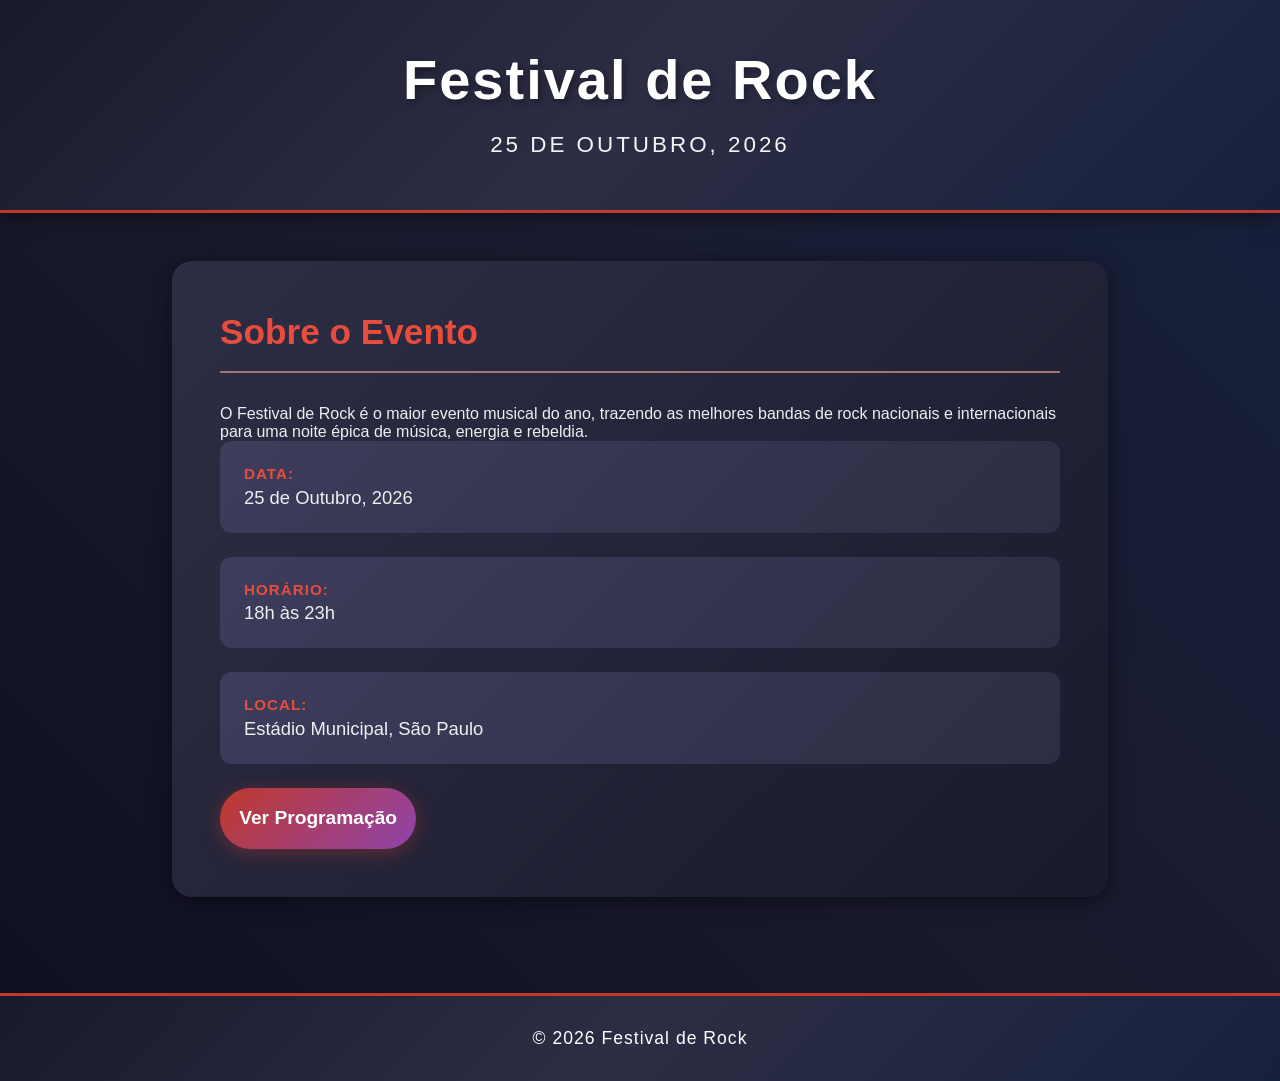
<file: Evento-Responsivo/index.html>
<!DOCTYPE html>
<html lang="pt-BR">
<head>
    <meta charset="UTF-8">
    <meta name="viewport" content="width=device-width, initial-scale=1.0">
    <title>Festival de Rock</title>
    <link rel="stylesheet" href="css/styles.css">
</head>
<body>
    <header class="header">
        <h1>Festival de Rock</h1>
        <p class="event-date">25 de Outubro, 2026</p>
    </header>

    <main class="main">
        <section class="event">
            <h2>Sobre o Evento</h2>
            <p>O Festival de Rock é o maior evento musical do ano, trazendo as melhores bandas de rock nacionais e internacionais para uma noite épica de música, energia e rebeldia.</p>
            
            <div class="info">
                <div class="info-item">
                    <strong>Data:</strong> 25 de Outubro, 2026
                </div>
                <div class="info-item">
                    <strong>Horário:</strong> 18h às 23h
                </div>
                <div class="info-item">
                    <strong>Local:</strong> Estádio Municipal, São Paulo
                </div>
            </div>

            <a href="schedule.html" class="btn-schedule">Ver Programação</a>
        </section>
    </main>

    <footer class="footer">
        <p>&copy; 2026 Festival de Rock</p>
    </footer>
</body>
</html>
</file>
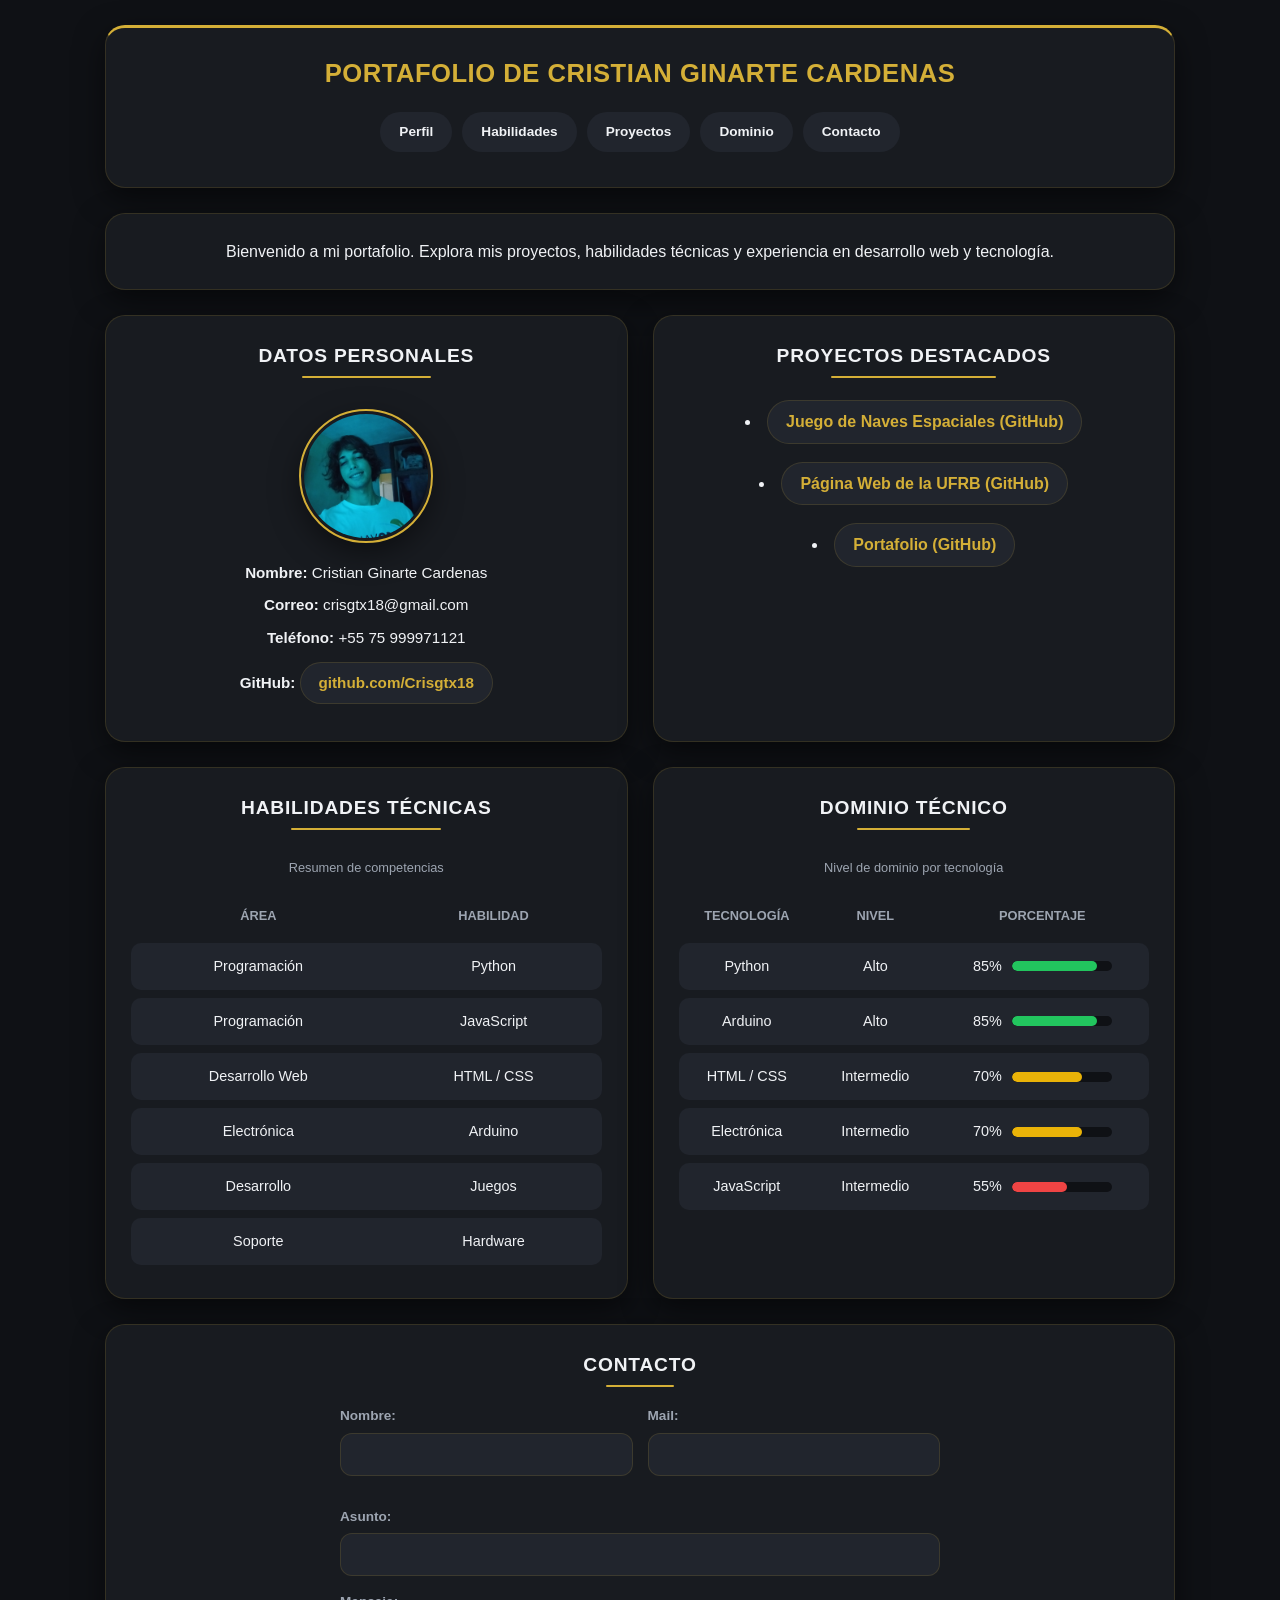
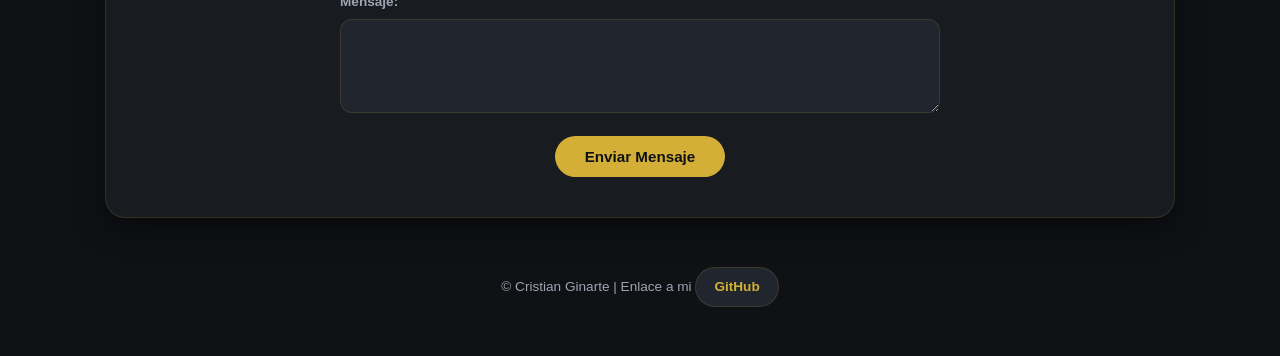
<file: Modulo 03/index.html>
<!DOCTYPE html>
<html lang="es">

<head>
    <meta charset="UTF-8">
    <meta name="viewport" content="width=device-width, initial-scale=1.0">
    <title>Portafolio | Cristian Ginarte Cardenas</title>
    <link rel="stylesheet" href="style.css">
</head>

<body>
    <header>
        <h1>Portafolio de Cristian Ginarte Cardenas</h1>
        <nav aria-label="Navegación principal">
            <ul id="menubar">
                <li><a href="#datos_personales">Perfil</a></li>
                <li><a href="#habilidades">Habilidades</a></li>
                <li><a href="#proyectos">Proyectos</a></li>
                <li><a href="#tabla_estudios">Dominio</a></li>
                <li><a href="#contacto">Contacto</a></li>
            </ul>
        </nav>
    </header>

    <main class="dashboard-grid">
        <div class="bienvenida card-full">
            <p>Bienvenido a mi portafolio. Explora mis proyectos, habilidades técnicas y experiencia en desarrollo web y
                tecnología.</p>
        </div>

        <div class="datos_personales" id="datos_personales">
            <h2>Datos Personales</h2>
            <img src="assets/images/portafolio.jpg" alt="Foto de perfil de Cristian Ginarte" class="foto-perfil">
            <p><strong>Nombre:</strong> Cristian Ginarte Cardenas</p>
            <p><strong>Correo:</strong> crisgtx18@gmail.com</p>
            <p><strong>Teléfono:</strong> +55 75 999971121</p>
            <p><strong>GitHub:</strong> <a href="https://github.com/Crisgtx18" target="_blank"
                    rel="noopener noreferrer">github.com/Crisgtx18</a></p>
        </div>

        <div class="proyectos" id="proyectos">
            <h2>Proyectos Destacados</h2>
            <ul>
                <li><a href="https://github.com/Crisgtx18/Game_SpaceShip" target="_blank"
                        rel="noopener noreferrer">Juego de Naves Espaciales (GitHub)</a></li>
                <li><a href="https://github.com/Crisgtx18/UFRB-Web-Site" target="_blank"
                        rel="noopener noreferrer">Página Web de la UFRB (GitHub)</a></li>
                <li><a href="https://github.com/Crisgtx18/juventude-dev-CristianGinarte/tree/main/Portafolio"
                        target="_blank" rel="noopener noreferrer">Portafolio (GitHub)</a></li>
            </ul>
        </div>

        <div class="habilidades" id="habilidades">
            <h2>Habilidades Técnicas</h2>
            <table>
                <caption>Resumen de competencias</caption>
                <thead>
                    <tr>
                        <th scope="col">Área</th>
                        <th scope="col">Habilidad</th>
                    </tr>
                </thead>
                <tbody>
                    <tr>
                        <td>Programación</td>
                        <td>Python</td>
                    </tr>
                    <tr>
                        <td>Programación</td>
                        <td>JavaScript</td>
                    </tr>
                    <tr>
                        <td>Desarrollo Web</td>
                        <td>HTML / CSS</td>
                    </tr>
                    <tr>
                        <td>Electrónica</td>
                        <td>Arduino</td>
                    </tr>
                    <tr>
                        <td>Desarrollo</td>
                        <td>Juegos</td>
                    </tr>
                    <tr>
                        <td>Soporte</td>
                        <td>Hardware</td>
                    </tr>
                </tbody>
            </table>
        </div>

        <div class="tabla_estudios" id="tabla_estudios">
            <h2>Dominio Técnico</h2>
            <table>
                <caption>Nivel de dominio por tecnología</caption>
                <thead>
                    <tr>
                        <th scope="col">Tecnología</th>
                        <th scope="col">Nivel</th>
                        <th scope="col">Porcentaje</th>
                    </tr>
                </thead>
                <tbody>
                    <tr>
                        <td>Python</td>
                        <td>Alto</td>
                        <td>
                            <div class="barra-contenedor"><span>85%</span>
                                <div class="barra">
                                    <div class="progreso progreso-alto" style="width: 85%;"></div>
                                </div>
                            </div>
                        </td>
                    </tr>
                    <tr>
                        <td>Arduino</td>
                        <td>Alto</td>
                        <td>
                            <div class="barra-contenedor"><span>85%</span>
                                <div class="barra">
                                    <div class="progreso progreso-alto" style="width: 85%;"></div>
                                </div>
                            </div>
                        </td>
                    </tr>
                    <tr>
                        <td>HTML / CSS</td>
                        <td>Intermedio</td>
                        <td>
                            <div class="barra-contenedor"><span>70%</span>
                                <div class="barra">
                                    <div class="progreso progreso-medio" style="width: 70%;"></div>
                                </div>
                            </div>
                        </td>
                    </tr>
                    <tr>
                        <td>Electrónica</td>
                        <td>Intermedio</td>
                        <td>
                            <div class="barra-contenedor"><span>70%</span>
                                <div class="barra">
                                    <div class="progreso progreso-medio" style="width: 70%;"></div>
                                </div>
                            </div>
                        </td>
                    </tr>
                    <tr>
                        <td>JavaScript</td>
                        <td>Intermedio</td>
                        <td>
                            <div class="barra-contenedor"><span>55%</span>
                                <div class="barra">
                                    <div class="progreso progreso-bajo" style="width: 55%;"></div>
                                </div>
                            </div>
                        </td>
                    </tr>
                </tbody>
            </table>
        </div>

        <div class="contacto card-full" id="contacto">
            <h2>Contacto</h2>
            <form id="form-contacto" novalidate>
                <div class="form-grid">
                    <div><label for="nombre">Nombre:</label><input type="text" id="nombre" name="nombre" required
                            aria-required="true"></div>
                    <div><label for="email">Mail:</label><input type="email" id="email" name="email" required
                            aria-required="true"></div>
                </div>
                <div><label for="asunto">Asunto:</label><input type="text" id="asunto" name="asunto" required
                        aria-required="true"></div>
                <div><label for="mensaje">Mensaje:</label><textarea id="mensaje" name="mensaje" rows="4" required
                        aria-required="true"></textarea></div>
                <button type="submit">Enviar Mensaje</button>
            </form>
            <div id="mensaje-estado" aria-live="polite"></div>
        </div>
    </main>

    <footer>
        <p>&copy; Cristian Ginarte | Enlace a mi <a href="https://github.com/Crisgtx18" target="_blank"
                rel="noopener noreferrer">GitHub</a></p>
    </footer>
    <script src="script.js"></script>
</body>

</html>
</file>
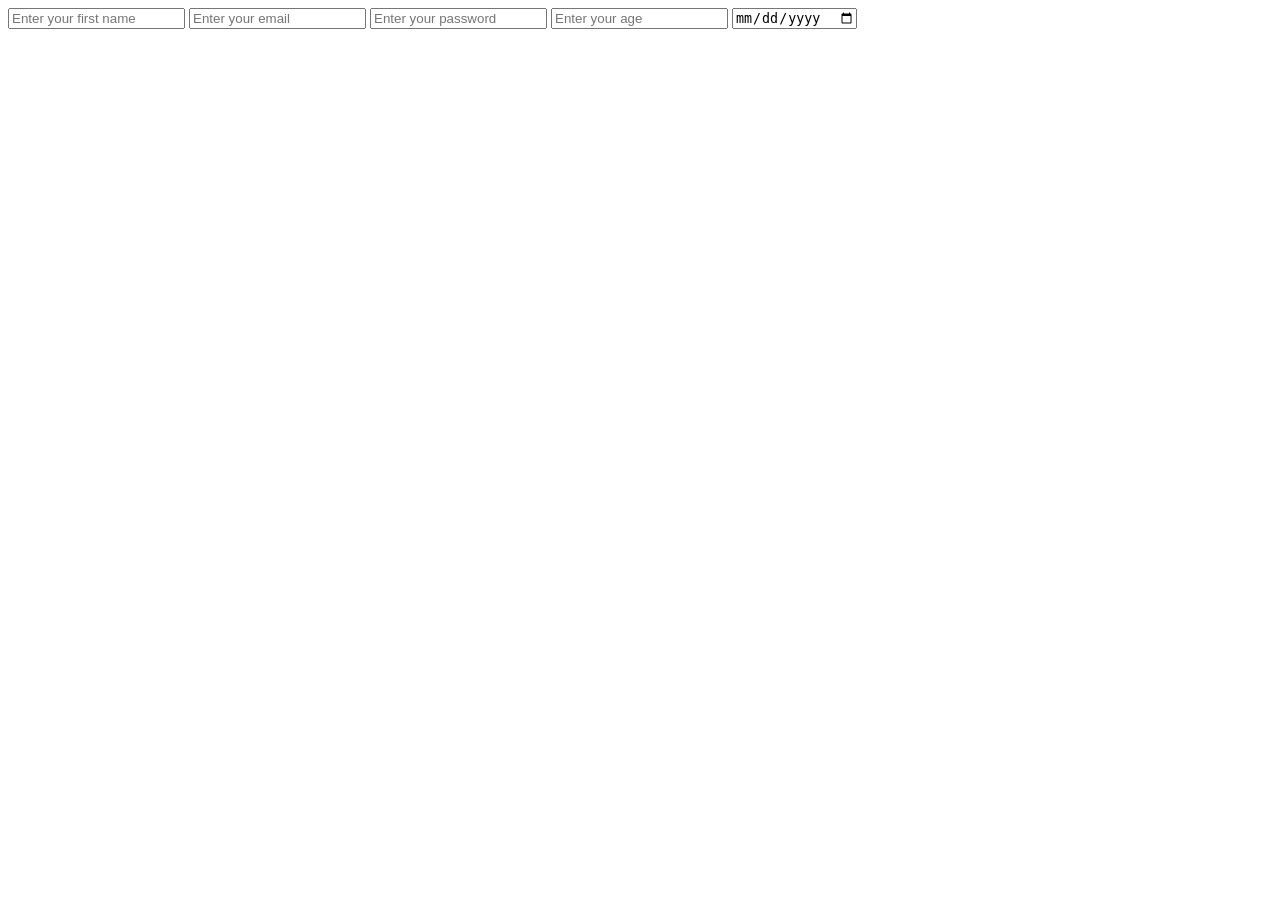
<file: Modulo-02/index.html>
<!DOCTYPE html>
<html lang="en">

<head>
    <meta charset="UTF-8">
    <meta name="viewport" content="width=device-width, initial-scale=1.0">
    <title>Document</title>
</head>

<body>
    <form id="form">
        <input type="text" placeholder="Enter your first name" id="name">
        <input type="email" placeholder="Enter your email" id="email">
        <input type="password" placeholder="Enter your password" id="password">
        <input type="number" placeholder="Enter your age" id="age">
        <input type="date" placeholder="Enter your date of birth" id="dob">
    </form>
    <script>
        const formulario = document.querySelector('#form');
        formulario.addEventListener('submit', function (event) {
            event.preventDefault();
            alert('Form submitted!');

        });
    </script>


</body>

</html>
</file>
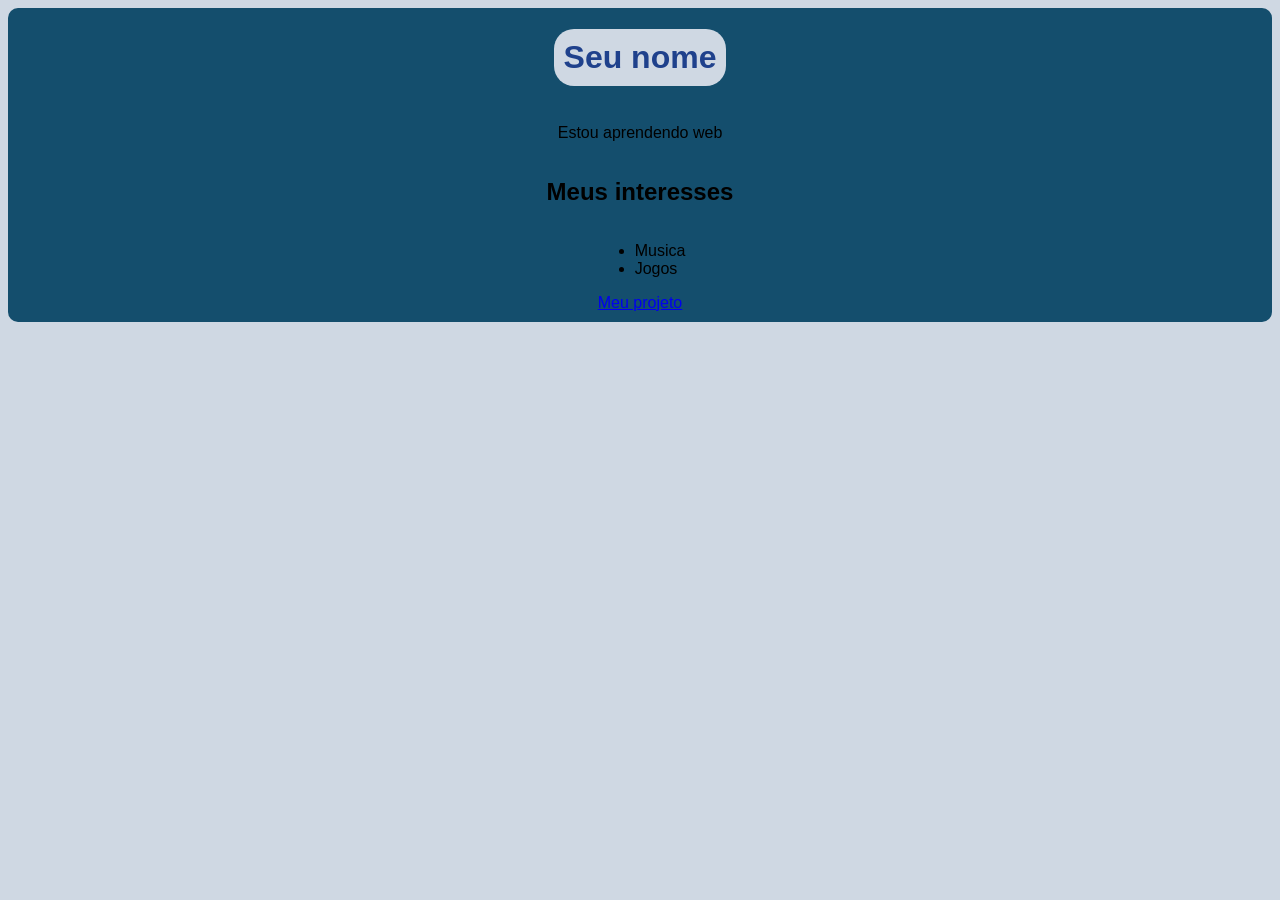
<file: Modulo 03/aula_OL/index.html>
<!DOCTYPE html>
<html lang="en">

<head>
    <meta charset="UTF-8">
    <meta name="viewport" content="width=device-width, initial-scale=1.0">
    <title>Document</title>
    <link rel="stylesheet" href="style.css">
</head>

<body>
    <main class="cartao">
        <h1 id="titulo">Seu nome</h1>
        <p class="bio">Estou aprendendo web</p>
        <h2>Meus interesses</h2>
        <ul class="interesses">
            <li>Musica</li>
            <li>Jogos</li>
        </ul>
        <a href="#">Meu projeto</a>
    </main>
</body>

</html>
</file>
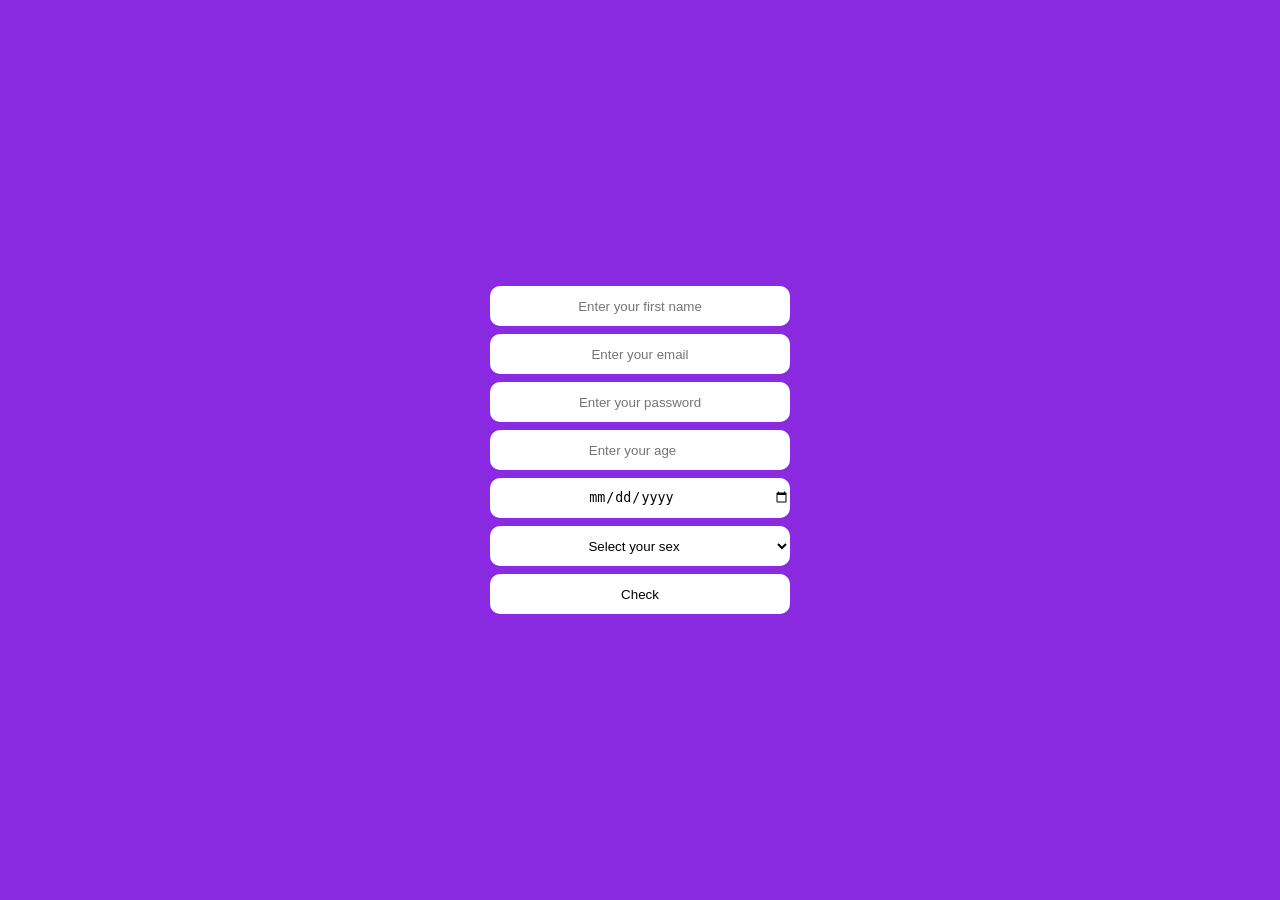
<file: Modulo-02/Formulario/index.html>
<!DOCTYPE html>
<html lang="en">

<head>
    <meta charset="UTF-8">
    <meta name="viewport" content="width=device-width, initial-scale=1.0">
    <title>Document</title>
    <link rel="stylesheet" href="style.css">
</head>

<body>
    <div>

        <input type="text" placeholder="Enter your first name" id="name">
        <input type="email" placeholder="Enter your email" id="email">
        <input type="password" placeholder="Enter your password" id="password">
        <input type="number" placeholder="Enter your age" id="age">
        <input type="date" placeholder="Enter your date of birth" id="dob">
        <select id="sex">
            <option value="">Select your sex</option>
            <option value="male">Male</option>
            <option value="female">Female</option>
            <option value="other">Other</option>
        </select>
        <button onclick="printName()">Check</button>
    </div>
    <script src="script.js"></script>
</body>

</html>
</file>
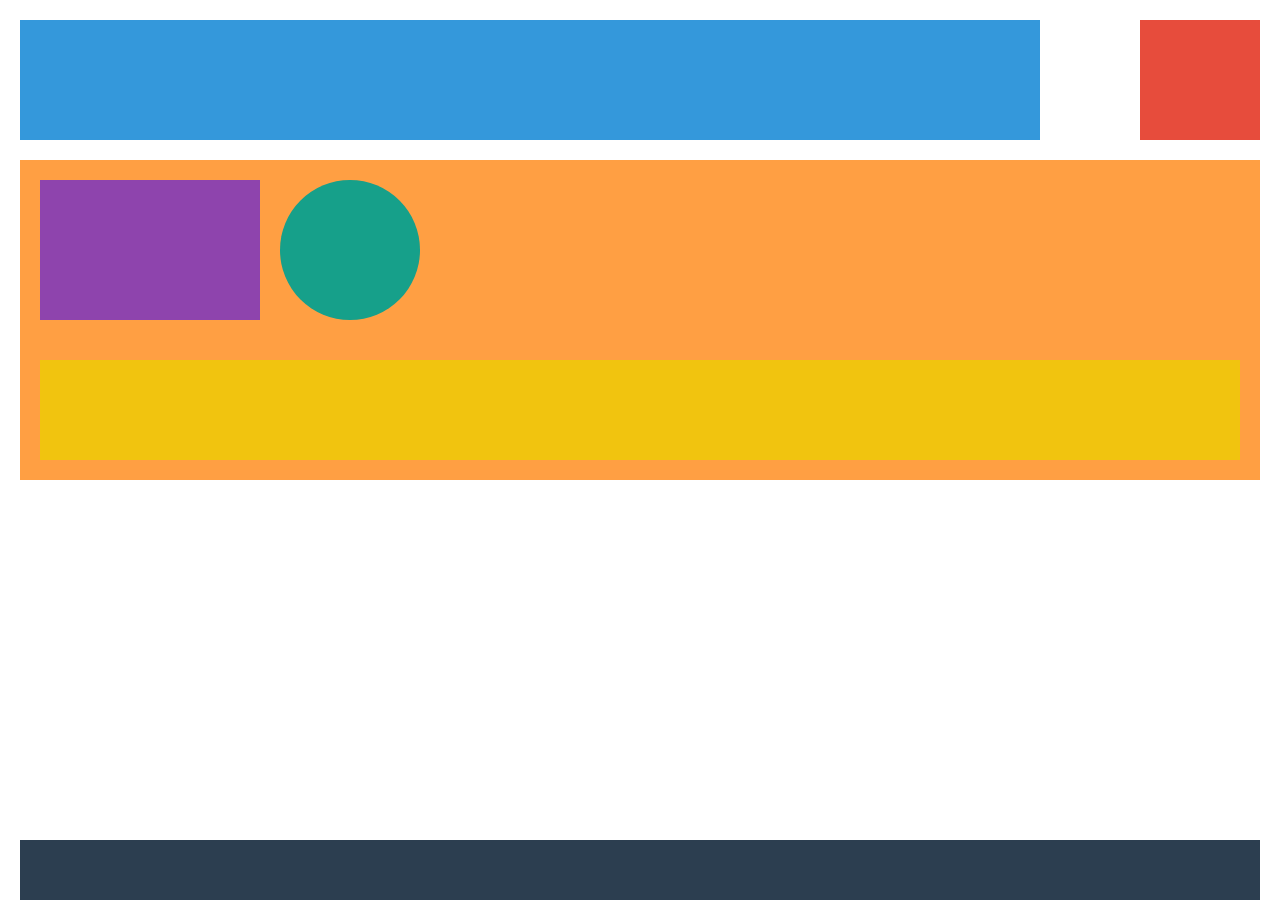
<file: Modulo-04/old/index.html>
<!DOCTYPE html>
<html lang="en">

<head>
    <meta charset="UTF-8">
    <meta name="viewport" content="width=device-width, initial-scale=1.0">
    <title>Document</title>
    <link rel="stylesheet" href="style.css">
</head>

<body>
    
    <div class="box1"></div>
    <div class="box2"></div>
    <div class="box_padre">
        <div class="box_hijo1">
            <div class="box_nieto1"></div>
            <div class="box_nieto2">
                <div class="circle"></div>
            </div>
        </div>
        <div class="box_hijo2"></div>
    </div>
    <div class="box3"></div>
</body>

</html>
</file>
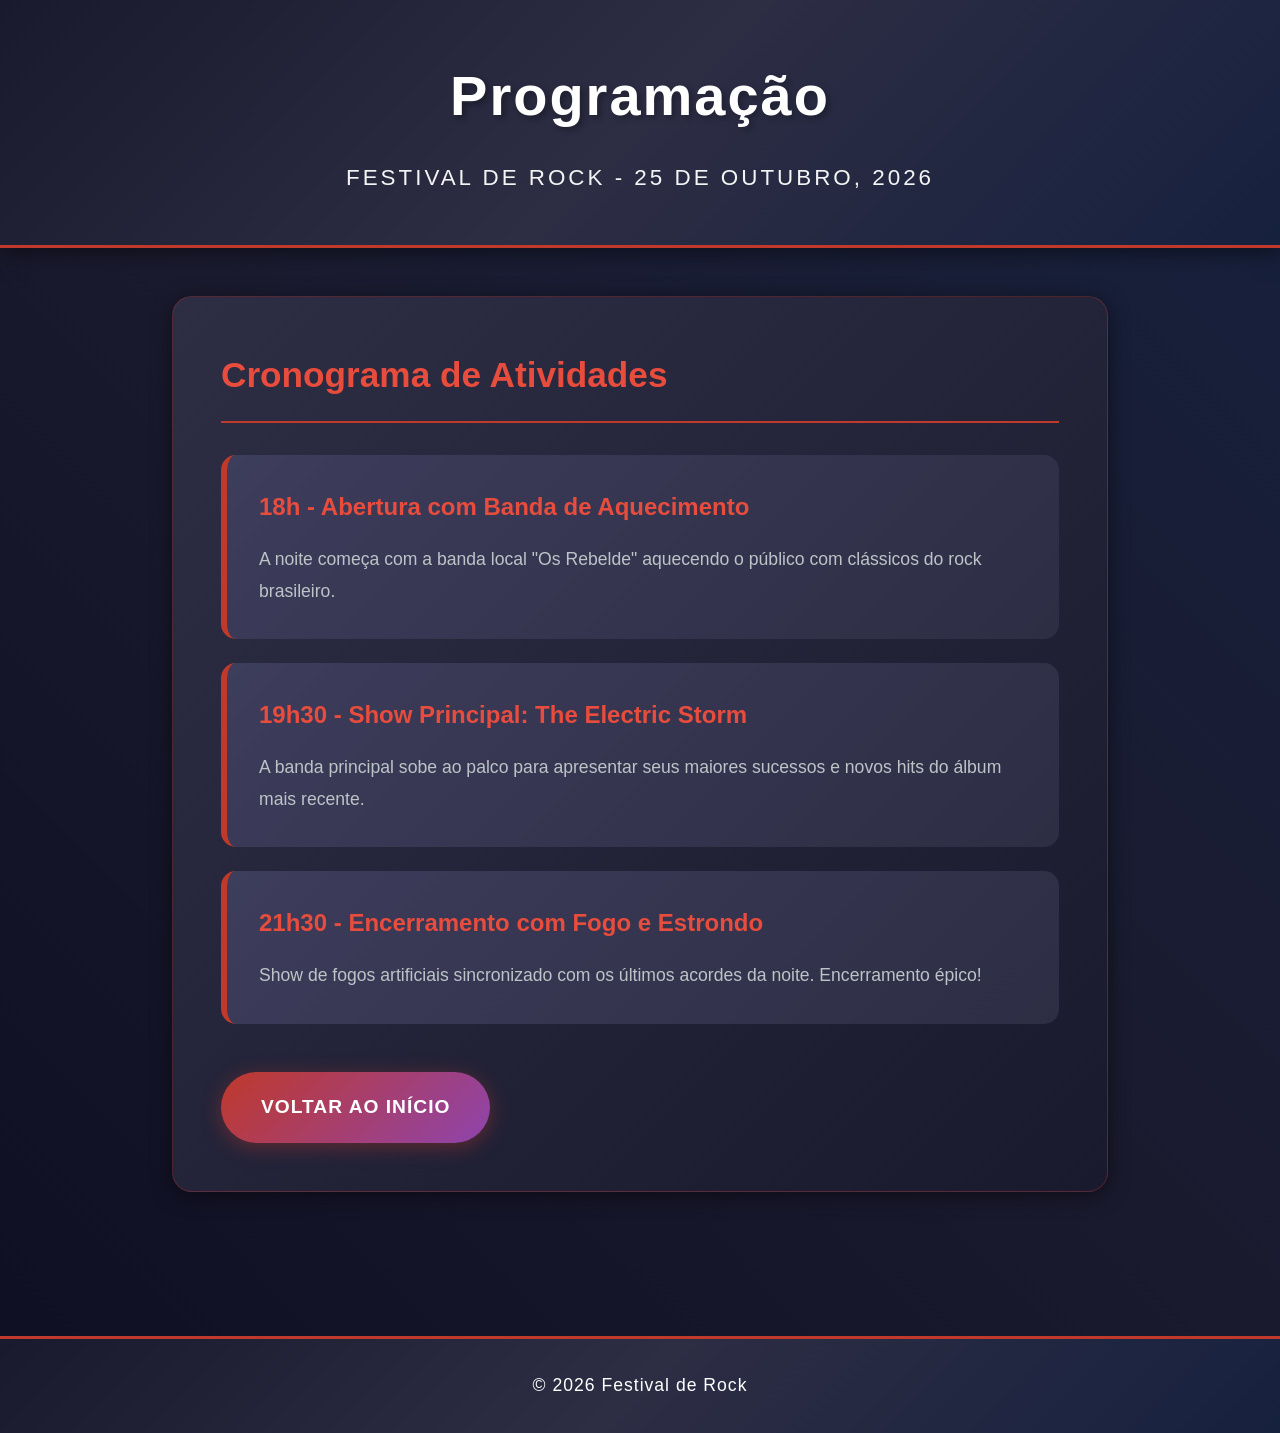
<file: Evento-Responsivo/programacao.html>
<!DOCTYPE html>
<html lang="pt-BR">
<head>
    <meta charset="UTF-8">
    <meta name="viewport" content="width=device-width, initial-scale=1.0">
    <title>Programação - Festival de Rock</title>
    <link rel="stylesheet" href="css/estilos.css">
</head>
<body>
    <header class="header">
        <h1>Programação</h1>
        <p class="event-date">Festival de Rock - 25 de Outubro, 2026</p>
    </header>

    <main class="main">
        <section class="schedule">
            <h2>Cronograma de Atividades</h2>
            
            <div class="activity">
                <h3>18h - Abertura com Banda de Aquecimento</h3>
                <p>A noite começa com a banda local "Os Rebelde" aquecendo o público com clássicos do rock brasileiro.</p>
            </div>

            <div class="activity">
                <h3>19h30 - Show Principal: The Electric Storm</h3>
                <p>A banda principal sobe ao palco para apresentar seus maiores sucessos e novos hits do álbum mais recente.</p>
            </div>

            <div class="activity">
                <h3>21h30 - Encerramento com Fogo e Estrondo</h3>
                <p>Show de fogos artificiais sincronizado com os últimos acordes da noite. Encerramento épico!</p>
            </div>

            <a href="index.html" class="btn-back">Voltar ao Início</a>
        </section>
    </main>

    <footer class="footer">
        <p>&copy; 2026 Festival de Rock</p>
    </footer>
</body>
</html>
</file>
<file: Evento-Responsivo/css/styles.css>
* {margin: 0; box-sizing: border-box;}
html {font-size: 16px;}

body {
    font-family: sans-serif;
    color: #ecf0f1;
    background: linear-gradient(45deg, #0f0f23 0%, #1a1a2e 50%, #16213e 100%);
    min-height: 100vh;
    flex-direction: column;
}

.header {
    background: linear-gradient(135deg, #1a1a2e 0%, #2d2d44 50%, #16213e 100%);
    color: white;
    text-align: center;
    padding: clamp(1.5rem, 5vw, 3rem);
    box-shadow: 0 4px 20px rgba(0, 0, 0, 0.5);
    border-bottom: 3px solid #c0392b;
    width: 100%;
}

.header h1 {
    font-size: clamp(1.8rem, 6vw + 1rem, 3.5rem);
    font-weight: 800;
    margin-bottom: 1rem;
    text-shadow: 3px 3px 6px rgba(0,0,0,0.3);
    letter-spacing: clamp(0.5px, 0.5vw, 2px);
    line-height: 1.15;
}

.event-date {
    font-size: clamp(0.95rem, 2.5vw + 0.5rem, 1.4rem);
    color: rgba(255, 255, 255, 0.95);
    font-weight: 300;
    text-transform: uppercase;
    letter-spacing: clamp(1px, 0.6vw, 3px);
    line-height: 1.5;
}

.main {
    width: 100%;
    max-width: 1000px;
    margin: 0 auto;
    padding: clamp(1rem, 4vw, 3rem) clamp(1rem, 4vw, 2rem);
    flex: 1;
}

.event, .schedule {
    background: linear-gradient(135deg, #2d2d44 0%, #1a1a2e 100%);
    border-radius: clamp(12px, 3vw, 20px);
    padding: clamp(1.25rem, 5vw, 3rem);
    box-shadow: 0 4px 20px rgba(0, 0, 0, 0.5);
    margin-bottom: clamp(1.5rem, 4vw, 3rem);
    width: 100%;
    overflow-wrap: break-word;
}

h2 {
    color: #e74c3c;
    font-size: clamp(1.4rem, 4vw + 0.5rem, 2.2rem);
    margin-bottom: 2rem;
    padding-bottom: 1rem;
    font-weight: 700;
    border-bottom: 2px solid #a27873;
    line-height: 1.3;
}

.info {
    display: grid;
    gap: clamp(1rem, 3vw, 1.5rem);
}

.info-item {
    background: linear-gradient(135deg, #3d3d5c 0%, #2d2d44 100%);
    padding: clamp(1rem, 3vw, 1.5rem);
    border-radius: 12px;
    font-size: clamp(1rem, 2vw + 0.5rem, 1.15rem);
    min-width: 0;
    overflow-wrap: break-word;
}

.info-item strong {
    color: #e74c3c;
    font-weight: 700;
    display: block;
    margin-bottom: 0.3rem;
    font-size: 0.95rem;
    text-transform: uppercase;
    letter-spacing: 1px;
}

.btn-schedule, .btn-back {
    display: inline-block;
    max-width: 100%;
    background: linear-gradient(135deg, #c0392b 0%, #8e44ad 100%);
    color: white;
    padding: clamp(0.9rem, 3vw, 1.2rem);
    text-decoration: none;
    border-radius: 50px;
    font-size: clamp(0.95rem, 2.5vw + 0.4rem, 1.2rem);
    font-weight: 600;
    margin-top: 1.5rem;
    box-shadow: 0 4px 20px rgba(192, 57, 43, 0.4);
    text-align: center;
    transition: transform 0.2s ease, box-shadow 0.2s ease;
}

.btn-schedule:hover, .btn-back:hover {transform: translateY(-2px);}

.activity {
    background: linear-gradient(135deg, #3d3d5c 0%, #2d2d44 100%);
    padding: clamp(1.25rem, 4vw, 2rem);
    margin-bottom: 1.5rem;
    border-radius: 15px;
}

.activity h3 {
    color: #e74c3c;
    margin-bottom: 1rem;
    font-size: clamp(1.15rem, 3vw + 0.5rem, 1.5rem);
}

.activity p {
    color: #bdc3c7;
    font-size: clamp(1rem, 2vw + 0.5rem, 1.1rem);
    line-height: 1.8;
}

.footer {
    background: linear-gradient(135deg, #1a1a2e 0%, #2d2d44 50%, #16213e 100%);
    color: white;
    text-align: center;
    padding: clamp(1.25rem, 4vw, 2rem);
    border-top: 3px solid #c0392b;
    width: 100%;
}

.footer p {
    font-size: clamp(0.9rem, 2vw + 0.4rem, 1.1rem);
    font-weight: 300;
    letter-spacing: 1px;
}

/* Tablets y laptops pequeñas */
@media (max-width: 900px) {
    h2 {
        margin-bottom: 1.5rem;
    }
}

/* Tablets pequeñas / móviles grandes */
@media (max-width: 768px) {
    .info {
        grid-template-columns: 1fr;
    }
}

/* Móviles */
@media (max-width: 480px) {
    .header {
        letter-spacing: normal;
    }

    .btn-schedule, .btn-back {
        display: block;
        width: 100%;
    }

    .activity {
        border-left-width: 4px;
    }
}

/* Móviles muy pequeños */
@media (max-width: 320px) {
    body {
        line-height: 1.6;
    }
}
</file>
<file: Modulo 03/style.css>
* {
    margin: 0;
    padding: 0;
    box-sizing: border-box;
}

:root {
    --bg-main: #0f1115;
    --bg-card: #181b20;
    --bg-inner: #21252d;
    --text-primary: #f0f2f5;
    --text-secondary: #9da5b1;
    --accent-gold: #d4af37;
    --accent-gold-dark: #aa8a22;
    --level-high: #22c55e;
    --level-medium: #eab308;
    --level-low: #ef4444;
    --border-radius-card: 20px;
    --border-radius-btn: 30px;
    --shadow-soft: 0 10px 30px rgba(0, 0, 0, 0.5);
    --border-subtle: 1px solid rgba(212, 175, 55, 0.15);
}

body {
    font-family: Arial, Helvetica, sans-serif;
    line-height: 1.6;
    background-color: var(--bg-main);
    color: var(--text-primary);
    max-width: 1100px;
    margin: 0 auto;
    padding: 25px 15px;
    text-align: center;
}

header {
    background-color: var(--bg-card);
    color: var(--text-primary);
    padding: 25px 20px;
    border-radius: var(--border-radius-card);
    margin-bottom: 25px;
    box-shadow: var(--shadow-soft);
    border: var(--border-subtle);
    border-top: 3px solid var(--accent-gold);
}

header h1 {
    margin-bottom: 18px;
    font-size: 1.6rem;
    letter-spacing: 0.5px;
    text-transform: uppercase;
    color: var(--accent-gold);
}

#menubar {
    list-style: none;
    display: flex;
    justify-content: center;
    align-items: center;
    gap: 10px;
    flex-wrap: wrap;
}

#menubar a {
    color: var(--text-primary);
    text-decoration: none;
    font-size: 0.85rem;
    font-weight: 600;
    background-color: var(--bg-inner);
    padding: 8px 18px;
    border-radius: var(--border-radius-btn);
    transition: all 0.3s ease;
    display: inline-block;
    border: 1px solid transparent;
}

#menubar a:hover,
#menubar a:focus {
    background-color: var(--accent-gold);
    color: var(--bg-main);
}

.dashboard-grid {
    display: grid;
    grid-template-columns: repeat(2, 1fr);
    gap: 25px;
    margin-bottom: 25px;
}

.card-full {
    grid-column: span 2;
}

main>div,
.dashboard-grid>div {
    background-color: var(--bg-card);
    padding: 25px;
    border-radius: var(--border-radius-card);
    box-shadow: var(--shadow-soft);
    text-align: center;
    border: var(--border-subtle);
}

h2 {
    color: var(--text-primary);
    font-size: 1.2rem;
    margin-bottom: 18px;
    text-transform: uppercase;
    letter-spacing: 0.8px;
    display: inline-block;
    position: relative;
    padding-bottom: 6px;
}

h2::after {
    content: '';
    position: absolute;
    bottom: 0;
    left: 20%;
    width: 60%;
    height: 2px;
    background-color: var(--accent-gold);
    border-radius: 10px;
}

ul {
    list-style-position: inside;
    padding-left: 0;
}

li {
    margin-bottom: 10px;
    font-weight: 500;
}

main a,
footer a {
    color: var(--accent-gold);
    text-decoration: none;
    background-color: var(--bg-inner);
    font-weight: bold;
    padding: 8px 18px;
    border-radius: var(--border-radius-btn);
    display: inline-block;
    margin: 4px auto;
    transition: all 0.3s ease;
    border: var(--border-subtle);
}

main a:hover,
footer a:hover {
    background-color: var(--accent-gold);
    color: var(--bg-main);
}

.foto-perfil {
    width: 130px;
    height: 130px;
    border-radius: 50%;
    object-fit: cover;
    display: block;
    margin: 15px auto 20px auto;
    border: 3px solid var(--bg-card);
    outline: 2px solid var(--accent-gold);
    box-shadow: var(--shadow-soft);
}

.datos_personales p {
    margin-bottom: 8px;
    font-size: 0.95rem;
}

.habilidades,
.tabla_estudios {
    overflow-x: auto;
}



.habilidades table,
.tabla_estudios table {
    width: 100%;
    border-collapse: separate;
    border-spacing: 0 8px;
    margin: 10px auto 0 auto;
}

.habilidades caption,
.tabla_estudios caption {
    font-size: 0.8rem;
    color: var(--text-secondary);
    margin-bottom: 12px;
}

.habilidades th,
.tabla_estudios th {
    padding: 8px;
    color: var(--text-secondary);
    font-size: 0.8rem;
    text-transform: uppercase;
    border: none;
}

.habilidades td,
.tabla_estudios td {
    background-color: var(--bg-inner);
    padding: 12px;
    font-size: 0.9rem;
    font-weight: 500;
    border: none;
}

.habilidades td:first-child,
.tabla_estudios td:first-child {
    border-radius: 10px 0 0 10px;
}

.habilidades td:last-child,
.tabla_estudios td:last-child {
    border-radius: 0 10px 10px 0;
}

.barra-contenedor {
    display: flex;
    align-items: center;
    justify-content: center;
    gap: 10px;
}

.barra {
    width: 100px;
    background-color: var(--bg-main);
    height: 10px;
    border-radius: var(--border-radius-btn);
    overflow: hidden;
}

.progreso {
    height: 100%;
    border-radius: var(--border-radius-btn);
}

.progreso-alto {
    background-color: var(--level-high);
}

.progreso-medio {
    background-color: var(--level-medium);
}

.progreso-bajo {
    background-color: var(--level-low);
}

#form-contacto {
    max-width: 600px;
    margin: 0 auto;
}

.form-grid {
    display: grid;
    grid-template-columns: 1fr 1fr;
    gap: 15px;
}

#form-contacto div {
    margin-bottom: 15px;
}

#form-contacto label {
    display: block;
    font-weight: 600;
    font-size: 0.85rem;
    margin-bottom: 6px;
    color: var(--text-secondary);
    text-align: left;
}

#form-contacto input,
#form-contacto textarea {
    width: 100%;
    padding: 12px;
    background-color: var(--bg-inner);
    border: var(--border-subtle);
    border-radius: 12px;
    font-size: 0.95rem;
    font-family: inherit;
    color: var(--text-primary);
    transition: all 0.3s ease;
}

#form-contacto input:focus,
#form-contacto textarea:focus {
    outline: none;
    border-color: var(--accent-gold);
    box-shadow: 0 0 0 3px rgba(212, 175, 55, 0.2);
}


.habilidades:hover,
.datos_personales:hover,
.tabla_estudios:hover,
.proyectos:hover,
.contacto:hover {
    background-color: #0f1115;
    transition: 0.3s;
}



button[type="submit"] {
    background-color: var(--accent-gold);
    color: var(--bg-main);
    border: none;
    padding: 12px 30px;
    font-size: 0.95rem;
    font-weight: bold;
    border-radius: var(--border-radius-btn);
    cursor: pointer;
    display: block;
    margin: 10px auto 0 auto;
    transition: all 0.3s ease;
}

button[type="submit"]:hover {
    background-color: #ffffff;
    color: var(--bg-main);
}

#mensaje-estado {
    margin-top: 15px;
    font-weight: bold;
}

.exito {
    color: var(--level-high);
}

.error {
    color: var(--level-low);
}

footer {
    text-align: center;
    padding: 20px;
    color: var(--text-secondary);
    font-size: 0.85rem;
}

@media screen and (max-width: 768px) {
    .dashboard-grid {
        grid-template-columns: 1fr;
    }

    .card-full {
        grid-column: span 1;
    }

    .form-grid {
        grid-template-columns: 1fr;
    }

    header h1 {
        font-size: 1.3rem;
    }

    #menubar a {
        padding: 6px 12px;
        font-size: 0.8rem;
    }
}

@media screen and (max-width: 480px) {
    #menubar {
        flex-direction: column;
        align-items: stretch;
    }

    #menubar a {
        text-align: center;
        display: block;
    }

    button[type="submit"] {
        width: 100%;
    }
}
</file>
<file: Modulo 03/aula_OL/style.css>
body {
    background: #cfd8e3;
    font-family: Arial;


}

.cartao {
    background: #144e6d;
    display: flex;
    flex-direction: column;
    align-items: center;
    border-radius: 10px;
    padding-bottom: 10px;
    transition: 0.5s;

}

.cartao:hover {
    background: #152342;
    color: white;
    transition: 0.5s;

}


#titulo {
    color: #1f418c;
    background-color: #cfd8e3;
    padding: 10px;
    border-radius: 20px;

}
</file>
<file: Modulo-02/Formulario/style.css>
* {
    margin: 0;
    padding: 0;
    box-sizing: border-box;
}

div {
    display: flex;
    flex-direction: column;
    align-items: center;
    justify-content: center;
    height: 100vh;
    background-color: blueviolet;
}

input,
button,
select {
    margin: 4px;
    width: 300px;
    height: 40px;
    border-radius: 10px;
    border: 0;
    background-color: white;
    text-align: center;
}

input:hover,
button:hover,
select:hover {
    background-color: lightblue;
    outline: none;
}

input:focus,
button:focus,
select:focus {
    outline: none;
}
</file>
<file: Modulo-04/old/style.css>
* {box-sizing: border-box;}
body {margin: 20px;}
.box1 {
    width: calc(100% - 220px);
    height: 120px;
    background: #3498db;
    margin-bottom: 20px;
}
.box2 {
    width: 120px;
    height: 120px;
    background: #e74c3c;
    position: fixed;
    top: 20px;
    right: 20px;

}
.box_padre {
    display: grid;
    background: #ff9f43;
}

.box_hijo1{
    display: flex;
    margin: 20px;
    gap: 20px;
}
.box_nieto1 {
    width: 220px;
    height: 140px;
    background: #8e44ad;

}

.box_nieto2 {
    align-self: center;
    height: 140px;
    display: flex;
    justify-content: center;
}
.circle{
    background-color: #16a08a;
    width: 140px;
    height: 140px;
    border-radius: 50%;
    
    
}

.box_hijo2 {
    height: 100px;
    background: #f1c40f;
    margin: 20px;
}

.box3 {
    position: fixed;
    bottom: 0;
    left: 0;
    right: 0;
    height: 60px;
    background: #2c3e50;
    margin: 20px ;
    margin-bottom: 0;
}
</file>
<file: Evento-Responsivo/css/estilos.css>
* {
    margin: 0;
    padding: 0;
    box-sizing: border-box;
}

body {
    font-family: 'Segoe UI', Tahoma, Geneva, Verdana, sans-serif;
    line-height: 1.7;
    color: #ecf0f1;
    background: linear-gradient(45deg, #0f0f23 0%, #1a1a2e 50%, #16213e 100%);
    min-height: 100vh;
}

.header {
    background: linear-gradient(135deg, #1a1a2e 0%, #2d2d44 50%, #16213e 100%);
    color: white;
    text-align: center;
    padding: 3rem 2rem;
    box-shadow: 0 4px 20px rgba(0, 0, 0, 0.5);
    border-bottom: 3px solid #c0392b;
}

.header h1 {
    font-size: 3.5rem;
    font-weight: 800;
    margin-bottom: 1rem;
    text-shadow: 3px 3px 6px rgba(0,0,0,0.3);
    letter-spacing: 2px;
}

.event-date {
    font-size: 1.4rem;
    color: rgba(255, 255, 255, 0.95);
    font-weight: 300;
    text-transform: uppercase;
    letter-spacing: 3px;
}

.main {
    max-width: 1000px;
    margin: 0 auto;
    padding: 3rem 2rem;
}

.event, .schedule {
    background: linear-gradient(135deg, #2d2d44 0%, #1a1a2e 100%);
    border-radius: 20px;
    padding: 3rem;
    box-shadow: 0 4px 20px rgba(0, 0, 0, 0.5);
    margin-bottom: 3rem;
    border: 1px solid rgba(192, 57, 43, 0.3);
}

h2 {
    color: #e74c3c;
    font-size: 2.2rem;
    margin-bottom: 2rem;
    padding-bottom: 1rem;
    font-weight: 700;
    border-bottom: 2px solid #c0392b;
}

.info {
    margin: 2rem 0;
    display: grid;
    gap: 1.5rem;
}

.info-item {
    background: linear-gradient(135deg, #3d3d5c 0%, #2d2d44 100%);
    padding: 1.5rem;
    border-radius: 12px;
    font-size: 1.15rem;
    border-left: 5px solid #c0392b;
}

.info-item strong {
    color: #e74c3c;
    font-weight: 700;
    display: block;
    margin-bottom: 0.3rem;
    font-size: 0.95rem;
    text-transform: uppercase;
    letter-spacing: 1px;
}

.btn-schedule, .btn-back {
    display: inline-block;
    background: linear-gradient(135deg, #c0392b 0%, #8e44ad 100%);
    color: white;
    padding: 1.2rem 2.5rem;
    text-decoration: none;
    border-radius: 50px;
    font-size: 1.2rem;
    font-weight: 600;
    margin-top: 1.5rem;
    box-shadow: 0 4px 20px rgba(192, 57, 43, 0.4);
    text-transform: uppercase;
    letter-spacing: 1px;
}

.activity {
    background: linear-gradient(135deg, #3d3d5c 0%, #2d2d44 100%);
    padding: 2rem;
    margin-bottom: 1.5rem;
    border-radius: 15px;
    border-left: 6px solid #c0392b;
}

.activity h3 {
    color: #e74c3c;
    margin-bottom: 1rem;
    font-size: 1.5rem;
    font-weight: 700;
}

.activity p {
    color: #bdc3c7;
    font-size: 1.1rem;
    line-height: 1.8;
}

.footer {
    background: linear-gradient(135deg, #1a1a2e 0%, #2d2d44 50%, #16213e 100%);
    color: white;
    text-align: center;
    padding: 2rem;
    margin-top: 3rem;
    border-top: 3px solid #c0392b;
}

.footer p {
    font-size: 1.1rem;
    font-weight: 300;
    letter-spacing: 1px;
}

@media (max-width: 900px) {
    .header h1 {
        font-size: 2.8rem;
    }

    .main {
        padding: 2rem 1.5rem;
    }

    .event, .schedule {
        padding: 2rem;
    }

    h2 {
        font-size: 1.8rem;
    }
}

@media (max-width: 320px) {
    .header {
        padding: 2rem 1.5rem;
    }

    .header h1 {
        font-size: 2rem;
    }

    .main {
        padding: 1.5rem 1rem;
    }

    .event, .schedule {
        padding: 1.5rem;
    }

    h2 {
        font-size: 1.5rem;
    }

    .btn-schedule, .btn-back {
        display: block;
        text-align: center;
    }
}
</file>
